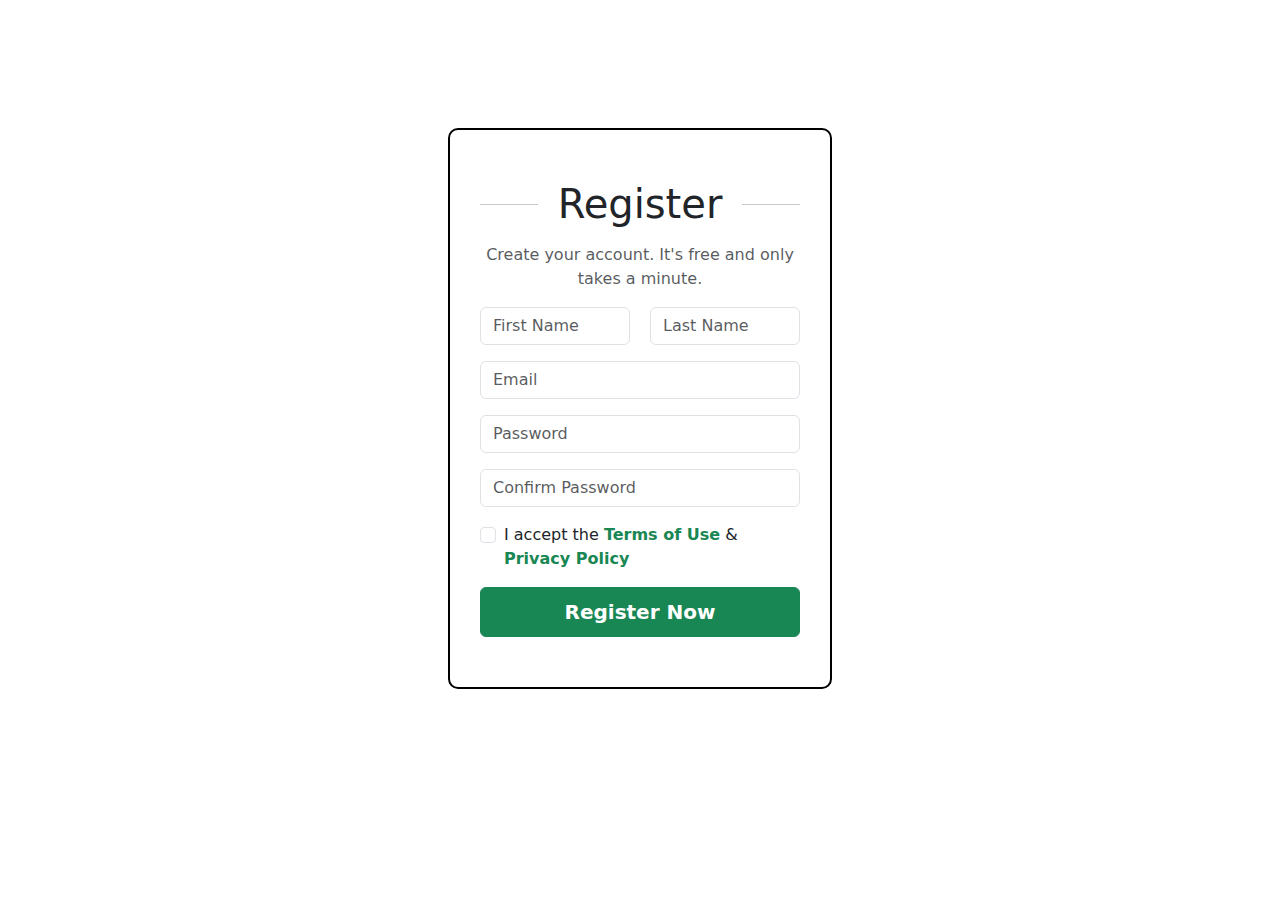
<file: login-page-using-bootsrap/index.html>
<!DOCTYPE html>
<html lang="en">
  <head>
    <meta charset="UTF-8" />
    <meta name="viewport" content="width=device-width, initial-scale=1.0" />
    <title>Lab Report 4</title>
    <link
      href="https://cdn.jsdelivr.net/npm/bootstrap@5.3.3/dist/css/bootstrap.min.css"
      rel="stylesheet"
    />
    <script src="https://cdn.jsdelivr.net/npm/bootstrap@5.3.3/dist/js/bootstrap.bundle.min.js"></script>
    <link rel="stylesheet" href="./style.css" />
  </head>
  <body>
    <div class="container">
      <div class="row">
        <div class="col-12 centered-register">
          <hr class="left" />
          <span class="h1">Register</span>
          <hr class="right" />
        </div>
      </div>
      <form action="">
        <p class="text-muted text-center">
          Create your account. It's free and only takes a minute.
        </p>
        <div class="mb-3 mt-3 name">
          <input
            type="text"
            class="form-control fname"
            placeholder="First Name"
          />
          <input
            type="text"
            class="form-control lname"
            placeholder="Last Name"
          />
        </div>
        <div class="mb-3 mt-3">
          <input type="text" class="form-control email" placeholder="Email" />
        </div>
        <div class="mb-3">
          <input
            type="password"
            class="form-control"
            id="pwd"
            placeholder="Password"
          />
        </div>
        <div class="mb-3">
          <input
            type="password"
            class="form-control"
            id="pwd"
            placeholder="Confirm Password"
          />
        </div>
        <div class="form-check mb-3">
          <label class="form-check-label">
            <input class="form-check-input" type="checkbox" name="remember" /> I
            accept the
            <a href="#" class="text-success fw-bolder text-decoration-none"
              >Terms of Use</a
            >
            &
            <a href="#" class="text-success fw-bolder text-decoration-none"
              >Privacy Policy</a
            >
          </label>
        </div>
        <button type="submit" class="btn btn-success">Register Now</button>
      </form>
    </div>
  </body>
</html>
</file>
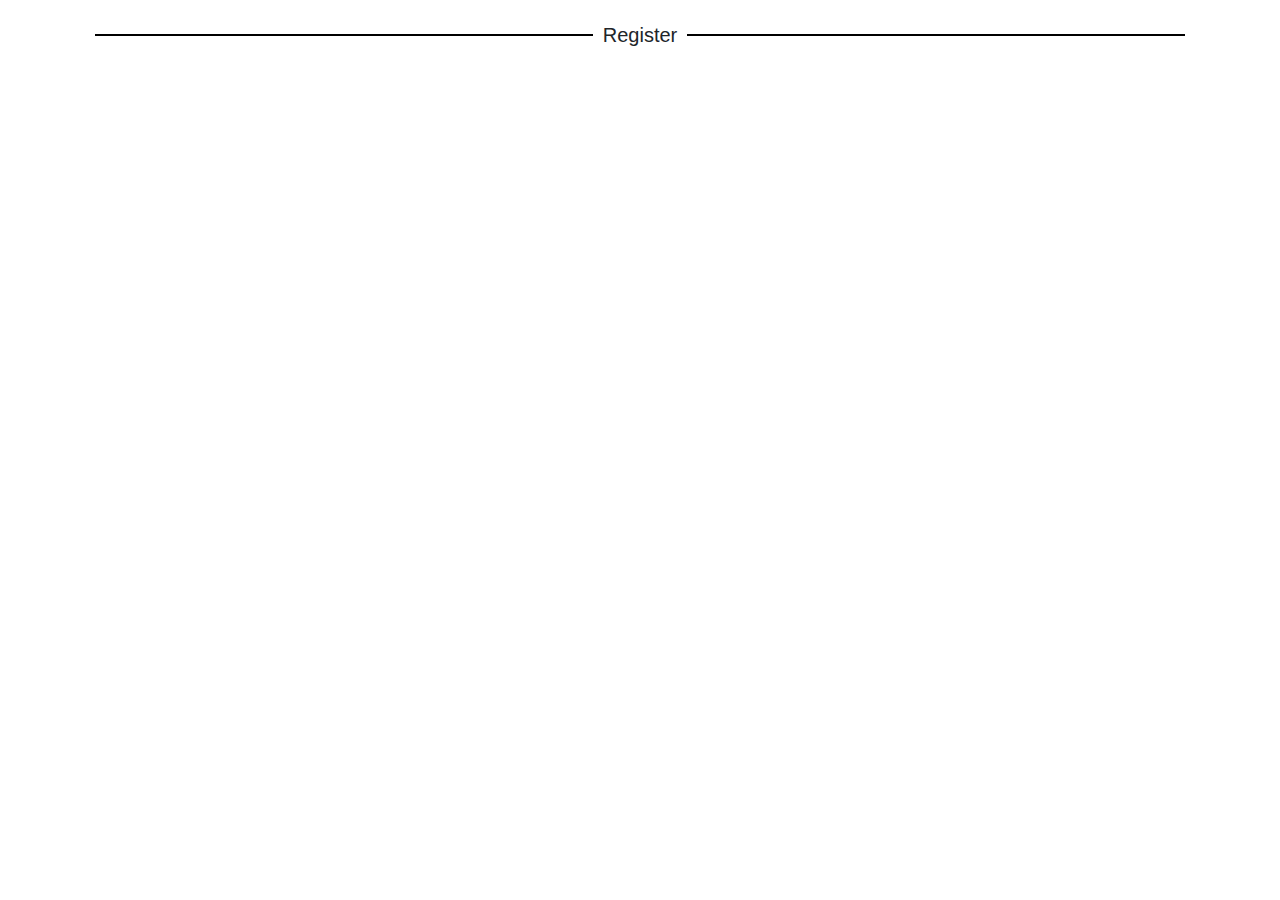
<file: ind2.html>
<!DOCTYPE html>
<html lang="en">
<head>
    <meta charset="UTF-8">
    <meta name="viewport" content="width=device-width, initial-scale=1.0">
    <title>Centered Register with Bootstrap</title>
    <link href="https://stackpath.bootstrapcdn.com/bootstrap/4.5.2/css/bootstrap.min.css" rel="stylesheet">
    <style>
        .centered-register {
            display: flex;
            align-items: center;
            justify-content: center;
            margin: 20px 0;
        }
        .centered-register hr {
            flex: 1;
            border: none;
            border-top: 2px solid #000;
            margin: 0 10px;
        }
        .centered-register span {
            white-space: nowrap;
            font-family: Arial, sans-serif;
            font-size: 20px;
        }
    </style>
</head>
<body>
    <div class="container">
        <div class="row">
            <div class="col-12 centered-register">
                <hr class="left">
                <span>Register</span>
                <hr class="right">
            </div>
        </div>
    </div>
    <script src="https://code.jquery.com/jquery-3.5.1.slim.min.js"></script>
    <script src="https://cdn.jsdelivr.net/npm/@popperjs/core@2.5.4/dist/umd/popper.min.js"></script>
    <script src="https://stackpath.bootstrapcdn.com/bootstrap/4.5.2/js/bootstrap.min.js"></script>
</body>
</html>
</file>
<file: login-page-using-bootsrap/style.css>
.container {
  width: 30%;
  margin: auto;
  margin-top: 10%;
  padding: 50px 30px;
  border: 2px solid black;
  border-radius: 10px;
}
.btn {
  width: 100%;
  height: 50px;
  font-weight: bold;
  font-size: 20px;
}
.name {
  display: flex;
  align-items: justify;
}
.fname {
  flex: 1;
  margin-right: 10px;
}
.lname {
  flex: 1;
  margin-left: 10px;
}
.centered-register {
  display: flex;
  align-items: center;
  justify-content: center;
}
.centered-register span {
  flex: 1;
  margin: 0 20px;
}
.centered-register hr {
  flex: 1;
}
.text-muted{
  margin: 15px 0;
}
</file>
